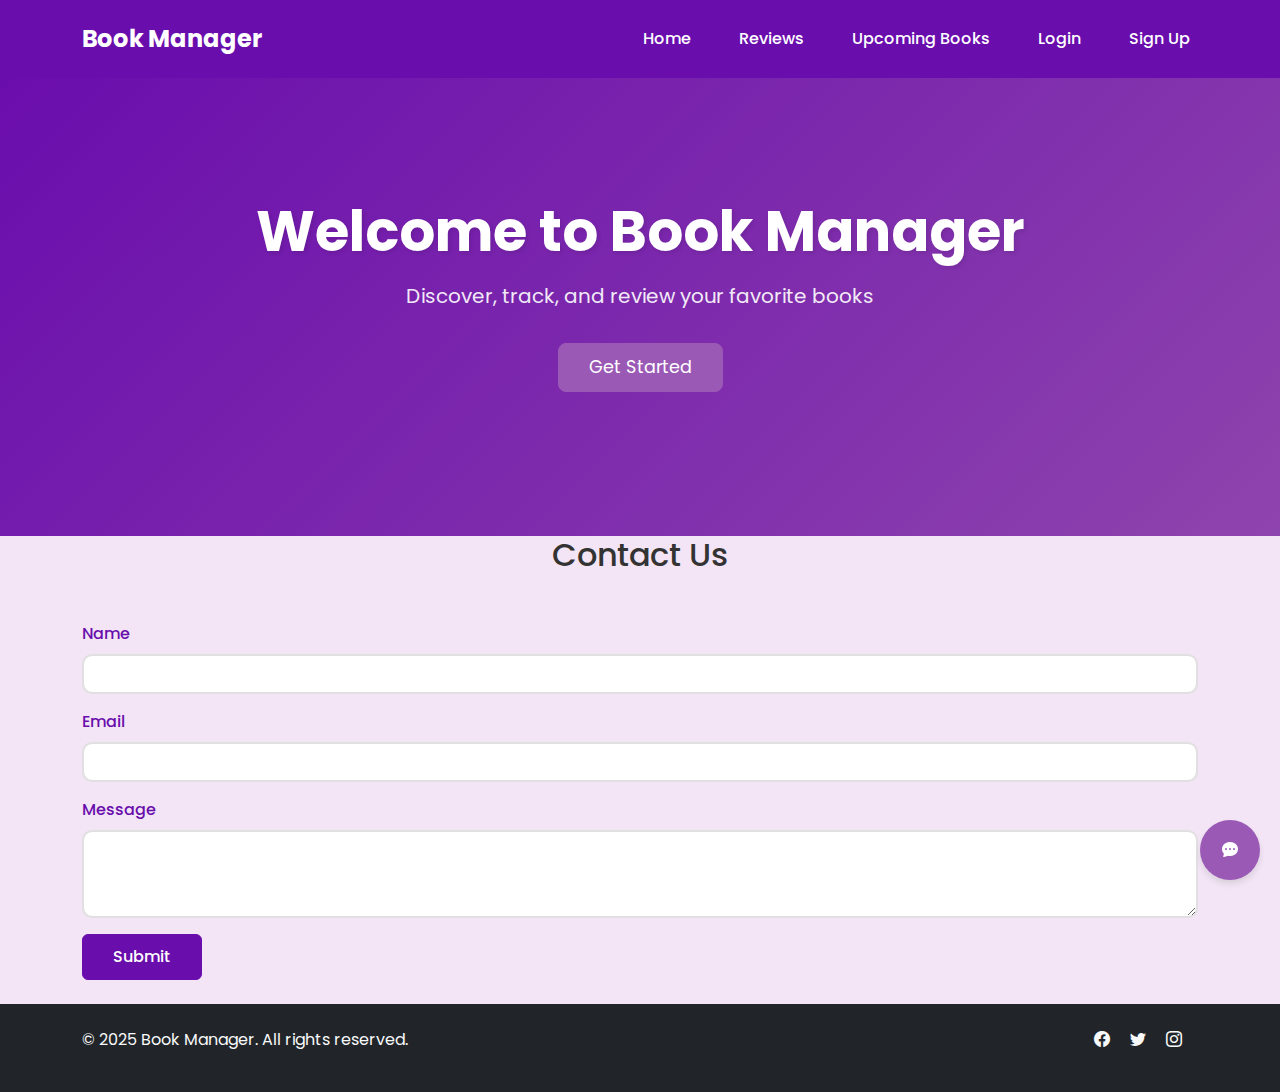
<file: index.html>
<!DOCTYPE html>
<html lang="en">
<head>
    <meta charset="UTF-8">
    <meta name="viewport" content="width=device-width, initial-scale=1.0">
    <title>Book Manager - Home</title>
    <link rel="stylesheet" href="bootstrap-5.3.3-dist/css/bootstrap.min.css">
    <link rel="stylesheet" href="style.css">
    <link href="https://fonts.googleapis.com/css2?family=Poppins:wght@300;400;500;600;700&display=swap" rel="stylesheet">
    <link rel="stylesheet" href="https://cdn.jsdelivr.net/npm/bootstrap-icons@1.7.2/font/bootstrap-icons.css">
    <!-- Add jQuery -->
    <script src="https://code.jquery.com/jquery-3.6.0.min.js"></script>
</head>
<body>
    <header>
        <nav class="navbar navbar-expand-lg navbar-dark">
            <div class="container">
                <a class="navbar-brand" href="index.html">Book Manager</a>
                <button class="navbar-toggler" type="button" data-bs-toggle="collapse" data-bs-target="#navbarNav" aria-controls="navbarNav" aria-expanded="false" aria-label="Toggle navigation">
                    <span class="navbar-toggler-icon"></span>
                </button>
                <div class="collapse navbar-collapse justify-content-end" id="navbarNav">
                    <ul class="navbar-nav">
                        <li class="nav-item">
                            <a class="nav-link active" href="index.html">Home</a>
                        </li>
                        <li class="nav-item">
                            <a class="nav-link" href="reviews.html">Reviews</a>
                        </li>
                        <li class="nav-item">
                            <a class="nav-link" href="upcoming.html">Upcoming Books</a>
                        </li>
                        <li class="nav-item user-nav-item" style="display: none;">
                            <a class="nav-link" href="profile.html">My Books</a>
                        </li>
                        <li class="nav-item logged-out">
                            <a class="nav-link" href="#" data-bs-toggle="modal" data-bs-target="#loginModal">Login</a>
                        </li>
                        <li class="nav-item logged-out">
                            <a class="nav-link" href="#" data-bs-toggle="modal" data-bs-target="#signupModal">Sign Up</a>
                        </li>
                        <li class="nav-item logged-in" style="display: none;">
                            <a class="nav-link" href="#" id="logoutBtn">Logout</a>
                        </li>
                        <li class="nav-item logged-in" style="display: none;">
                            <a class="nav-link" href="profile.html" id="profileBtn">
                                <i class="bi bi-person-circle"></i> <span id="userDisplayName">Profile</span>
                            </a>
                        </li>
                    </ul>
                </div>
            </div>
        </nav>
    </header>
    
    <main>
        <section id="home" class="hero fade-in">
            <div class="container">
                <h1>Welcome to Book Manager</h1>
                <p>Discover, track, and review your favorite books</p>
                <a href="#featured" class="btn btn-primary btn-lg" id="getStartedBtn">Get Started</a>
                <div id="dynamicHeroContent" class="mt-4"></div>
            </div>
        </section
        <section id="contact" class="py-5 fade-in">
            <div class="container">
                <h2 class="text-center mb-5">Contact Us</h2>
                <form id="contactForm">
                    <div class="mb-3">
                        <label for="name" class="form-label">Name</label>
                        <input type="text" class="form-control" id="name" required>
                    </div>
                    <div class="mb-3">
                        <label for="email" class="form-label">Email</label>
                        <input type="email" class="form-control" id="email" required>
                    </div>
                    <div class="mb-3">
                        <label for="message" class="form-label">Message</label>
                        <textarea class="form-control" id="message" rows="3" required></textarea>
                    </div>
                    <button type="submit" class="btn btn-primary">Submit</button>
                </form>
                <div id="contactResponse" class="mt-4"></div>
            </div>
        </section>
    </main>

    <footer class="bg-dark text-light py-4">
        <div class="container">
            <div class="row">
                <div class="col-md-6">
                    <p>&copy; 2025 Book Manager. All rights reserved.</p>
                </div>
                <div class="col-md-6 text-md-end">
                    <a href="#" class="text-light me-3"><i class="bi bi-facebook"></i></a>
                    <a href="#" class="text-light me-3"><i class="bi bi-twitter"></i></a>
                    <a href="#" class="text-light me-3"><i class="bi bi-instagram"></i></a>
                </div>
            </div>
        </div>
    </footer>

    <!-- Login Modal -->
    <div class="modal fade" id="loginModal" tabindex="-1" aria-labelledby="loginModalLabel" aria-hidden="true">
        <div class="modal-dialog">
            <div class="modal-content">
                <div class="modal-header">
                    <h5 class="modal-title" id="loginModalLabel">Login</h5>
                    <button type="button" class="btn-close" data-bs-dismiss="modal" aria-label="Close"></button>
                </div>
                <div class="modal-body">
                    <form id="loginForm">
                        <div class="mb-3">
                            <label for="loginEmail" class="form-label">Email address</label>
                            <input type="email" class="form-control" id="loginEmail" required>
                        </div>
                        <div class="mb-3">
                            <label for="loginPassword" class="form-label">Password</label>
                            <input type="password" class="form-control" id="loginPassword" required>
                        </div>
                        <div class="mb-3 form-check">
                            <input type="checkbox" class="form-check-input" id="rememberMe">
                            <label class="form-check-label" for="rememberMe">Remember me</label>
                        </div>
                        <button type="submit" class="btn btn-primary">Login</button>
                        <div id="loginError" class="text-danger mt-2" style="display: none;"></div>
                    </form>
                </div>
            </div>
        </div>
    </div>

    <!-- Signup Modal -->
    <div class="modal fade" id="signupModal" tabindex="-1" aria-labelledby="signupModalLabel" aria-hidden="true">
        <div class="modal-dialog">
            <div class="modal-content">
                <div class="modal-header">
                    <h5 class="modal-title" id="signupModalLabel">Sign Up</h5>
                    <button type="button" class="btn-close" data-bs-dismiss="modal" aria-label="Close"></button>
                </div>
                <div class="modal-body">
                    <form id="signupForm">
                        <div class="mb-3">
                            <label for="signupName" class="form-label">Name</label>
                            <input type="text" class="form-control" id="signupName" required>
                        </div>
                        <div class="mb-3">
                            <label for="signupEmail" class="form-label">Email address</label>
                            <input type="email" class="form-control" id="signupEmail" required>
                        </div>
                        <div class="mb-3">
                            <label for="signupPassword" class="form-label">Password</label>
                            <input type="password" class="form-control" id="signupPassword" required>
                        </div>
                        <div class="mb-3">
                            <label for="confirmPassword" class="form-label">Confirm Password</label>
                            <input type="password" class="form-control" id="confirmPassword" required>
                        </div>
                        <button type="submit" class="btn btn-primary">Sign Up</button>
                        <div id="signupError" class="text-danger mt-2" style="display: none;"></div>
                    </form>
                </div>
            </div>
        </div>
    </div>

    <!-- Book Details Modal -->
    <div class="modal fade" id="bookDetailsModal" tabindex="-1" aria-labelledby="bookDetailsModalLabel" aria-hidden="true">
        <div class="modal-dialog modal-lg">
            <div class="modal-content">
                <div class="modal-header">
                    <h5 class="modal-title" id="bookDetailsModalLabel">Book Details</h5>
                    <button type="button" class="btn-close" data-bs-dismiss="modal" aria-label="Close"></button>
                </div>
                <div class="modal-body" id="bookDetailsContent">
                    <!-- Book details will be loaded dynamically -->
                </div>
                <div class="modal-footer">
                    <div class="dropdown me-auto logged-in" style="display: none;">
                        <button class="btn btn-outline-primary dropdown-toggle" type="button" id="addToShelfBtn" data-bs-toggle="dropdown" aria-expanded="false">
                            Add to Shelf
                        </button>
                        <ul class="dropdown-menu" aria-labelledby="addToShelfBtn">
                            <li><a class="dropdown-item add-to-shelf" data-shelf="reading" href="#">Currently Reading</a></li>
                            <li><a class="dropdown-item add-to-shelf" data-shelf="read" href="#">Read</a></li>
                            <li><a class="dropdown-item add-to-shelf" data-shelf="want-to-read" href="#">Want to Read</a></li>
                        </ul>
                    </div>
                    <button type="button" class="btn btn-secondary" data-bs-dismiss="modal">Close</button>
                    <button type="button" class="btn btn-primary" id="writeReviewBtn">Write a Review</button>
                </div>
            </div>
        </div>
    </div>

    <!-- Add Review Modal -->
    <div class="modal fade" id="addReviewModal" tabindex="-1" aria-labelledby="addReviewModalLabel" aria-hidden="true">
        <div class="modal-dialog">
            <div class="modal-content">
                <div class="modal-header">
                    <h5 class="modal-title" id="addReviewModalLabel">Add Your Review</h5>
                    <button type="button" class="btn-close" data-bs-dismiss="modal" aria-label="Close"></button>
                </div>
                <div class="modal-body">
                    <form id="reviewForm">
                        <input type="hidden" id="reviewBookId" value="">
                        <div class="mb-3">
                            <label for="reviewBookTitle" class="form-label">Book Title</label>
                            <input type="text" class="form-control" id="reviewBookTitle" required>
                        </div>
                        <div class="mb-3">
                            <label for="reviewBookAuthor" class="form-label">Author</label>
                            <input type="text" class="form-control" id="reviewBookAuthor" required>
                        </div>
                        <div class="mb-3">
                            <label for="reviewText" class="form-label">Your Review</label>
                            <textarea class="form-control" id="reviewText" rows="3" required></textarea>
                        </div>
                        <div class="mb-3">
                            <label class="form-label">Rating</label>
                            <div class="rating-stars">
                                <i class="bi bi-star rating-star" data-rating="1"></i>
                                <i class="bi bi-star rating-star" data-rating="2"></i>
                                <i class="bi bi-star rating-star" data-rating="3"></i>
                                <i class="bi bi-star rating-star" data-rating="4"></i>
                                <i class="bi bi-star rating-star" data-rating="5"></i>
                                <input type="hidden" id="reviewRating" value="0" required>
                            </div>
                        </div>
                        <button type="submit" class="btn btn-primary">Submit Review</button>
                    </form>
                </div>
            </div>
        </div>
    </div>

    <!-- All Reviews Modal -->
    <div class="modal fade" id="allReviewsModal" tabindex="-1" aria-labelledby="allReviewsModalLabel" aria-hidden="true">
        <div class="modal-dialog modal-lg modal-dialog-scrollable">
            <div class="modal-content">
                <div class="modal-header">
                    <h5 class="modal-title" id="allReviewsModalLabel">All Reviews</h5>
                    <button type="button" class="btn-close" data-bs-dismiss="modal" aria-label="Close"></button>
                </div>
                <div class="modal-body">
                    <div class="mb-3">
                        <input type="text" class="form-control" id="filterReviewsInput" placeholder="Filter by book title or reviewer...">
                    </div>
                    <div id="allReviewsList">
                        <!-- All reviews will be loaded here -->
                        <div class="text-center">
                            <div class="spinner-border text-primary" role="status">
                                <span class="visually-hidden">Loading...</span>
                            </div>
                        </div>
                    </div>
                </div>
            </div>
        </div>
    </div>

    <!-- User Profile Modal -->
    <div class="modal fade" id="profileModal" tabindex="-1" aria-labelledby="profileModalLabel" aria-hidden="true">
        <div class="modal-dialog">
            <div class="modal-content">
                <div class="modal-header">
                    <h5 class="modal-title" id="profileModalLabel">My Profile</h5>
                    <button type="button" class="btn-close" data-bs-dismiss="modal" aria-label="Close"></button>
                </div>
                <div class="modal-body">
                    <div class="text-center mb-4">
                        <div class="avatar-circle mx-auto">
                            <span class="initials" id="userInitials">JD</span>
                        </div>
                    </div>
                    <form id="profileForm">
                        <div class="mb-3">
                            <label for="profileName" class="form-label">Name</label>
                            <input type="text" class="form-control" id="profileName">
                        </div>
                        <div class="mb-3">
                            <label for="profileEmail" class="form-label">Email</label>
                            <input type="email" class="form-control" id="profileEmail" readonly>
                        </div>
                        <div class="mb-3">
                            <label for="profileBio" class="form-label">Bio</label>
                            <textarea class="form-control" id="profileBio" rows="3"></textarea>
                        </div>
                        <div class="mb-3">
                            <label for="profileFavoriteGenre" class="form-label">Favorite Genre</label>
                            <select class="form-select" id="profileFavoriteGenre">
                                <option value="">Select a genre</option>
                                <option value="Fiction">Fiction</option>
                                <option value="Science Fiction">Science Fiction</option>
                                <option value="Mystery">Mystery</option>
                                <option value="Romance">Romance</option>
                                <option value="Non-Fiction">Non-Fiction</option>
                                <option value="Biography">Biography</option>
                                <option value="History">History</option>
                                <option value="Fantasy">Fantasy</option>
                            </select>
                        </div>
                        <button type="submit" class="btn btn-primary">Save Changes</button>
                    </form>
                    
                    <hr class="my-4">
                    
                    <div class="d-flex justify-content-between">
                        <div>
                            <h6>Reading Stats</h6>
                            <p class="mb-1">Books Read: <span id="statsRead">0</span></p>
                            <p class="mb-1">Currently Reading: <span id="statsReading">0</span></p>
                            <p>Reviews Written: <span id="statsReviews">0</span></p>
                        </div>
                        <div>
                            <h6>Account</h6>
                            <p class="mb-1">Member Since: <span id="memberSince">Jan 2023</span></p>
                            <button class="btn btn-sm btn-outline-danger" id="deleteAccountBtn">Delete Account</button>
                        </div>
                    </div>
                </div>
            </div>
        </div>
    </div>

    <!-- Notification Modal -->
    <div class="modal fade" id="notificationModal" tabindex="-1" aria-labelledby="notificationModalLabel" aria-hidden="true">
        <div class="modal-dialog">
            <div class="modal-content">
                <div class="modal-header">
                    <h5 class="modal-title" id="notificationModalLabel">Get Release Notifications</h5>
                    <button type="button" class="btn-close" data-bs-dismiss="modal" aria-label="Close"></button>
                </div>
                <div class="modal-body">
                    <p>Select the upcoming books you'd like to be notified about when they're released:</p>
                    <form id="notificationForm">
                        <div id="notificationBooksList" class="mb-3">
                            <!-- Books will be loaded dynamically -->
                            <div class="text-center">
                                <div class="spinner-border text-primary" role="status">
                                    <span class="visually-hidden">Loading...</span>
                                </div>
                            </div>
                        </div>
                        <div class="mb-3">
                            <label for="notificationEmail" class="form-label">Email for notifications</label>
                            <input type="email" class="form-control" id="notificationEmail" required>
                        </div>
                        <button type="submit" class="btn btn-primary">Subscribe</button>
                    </form>
                </div>
            </div>
        </div>
    </div>

    <!-- Chat Box -->
    <div id="chatBox" class="chat-box">
        <div class="chat-header">
            <h6>Chat with us</h6>
            <button id="closeChatBox" class="btn-close"></button>
        </div>
        <div id="chatMessages" class="chat-messages"></div>
        <form id="chatForm">
            <input type="text" id="chatInput" placeholder="Type your message..." required>
            <button type="submit" class="btn btn-primary btn-sm">Send</button>
        </form>
    </div>

    <button id="openChatBox" class="btn chat-button">
        <i class="bi bi-chat-dots-fill text-white"></i>
    </button>

    <script src="bootstrap-5.3.3-dist/js/bootstrap.bundle.min.js"></script>
    <script src="script.js"></script>
</body>
</html>
</file>
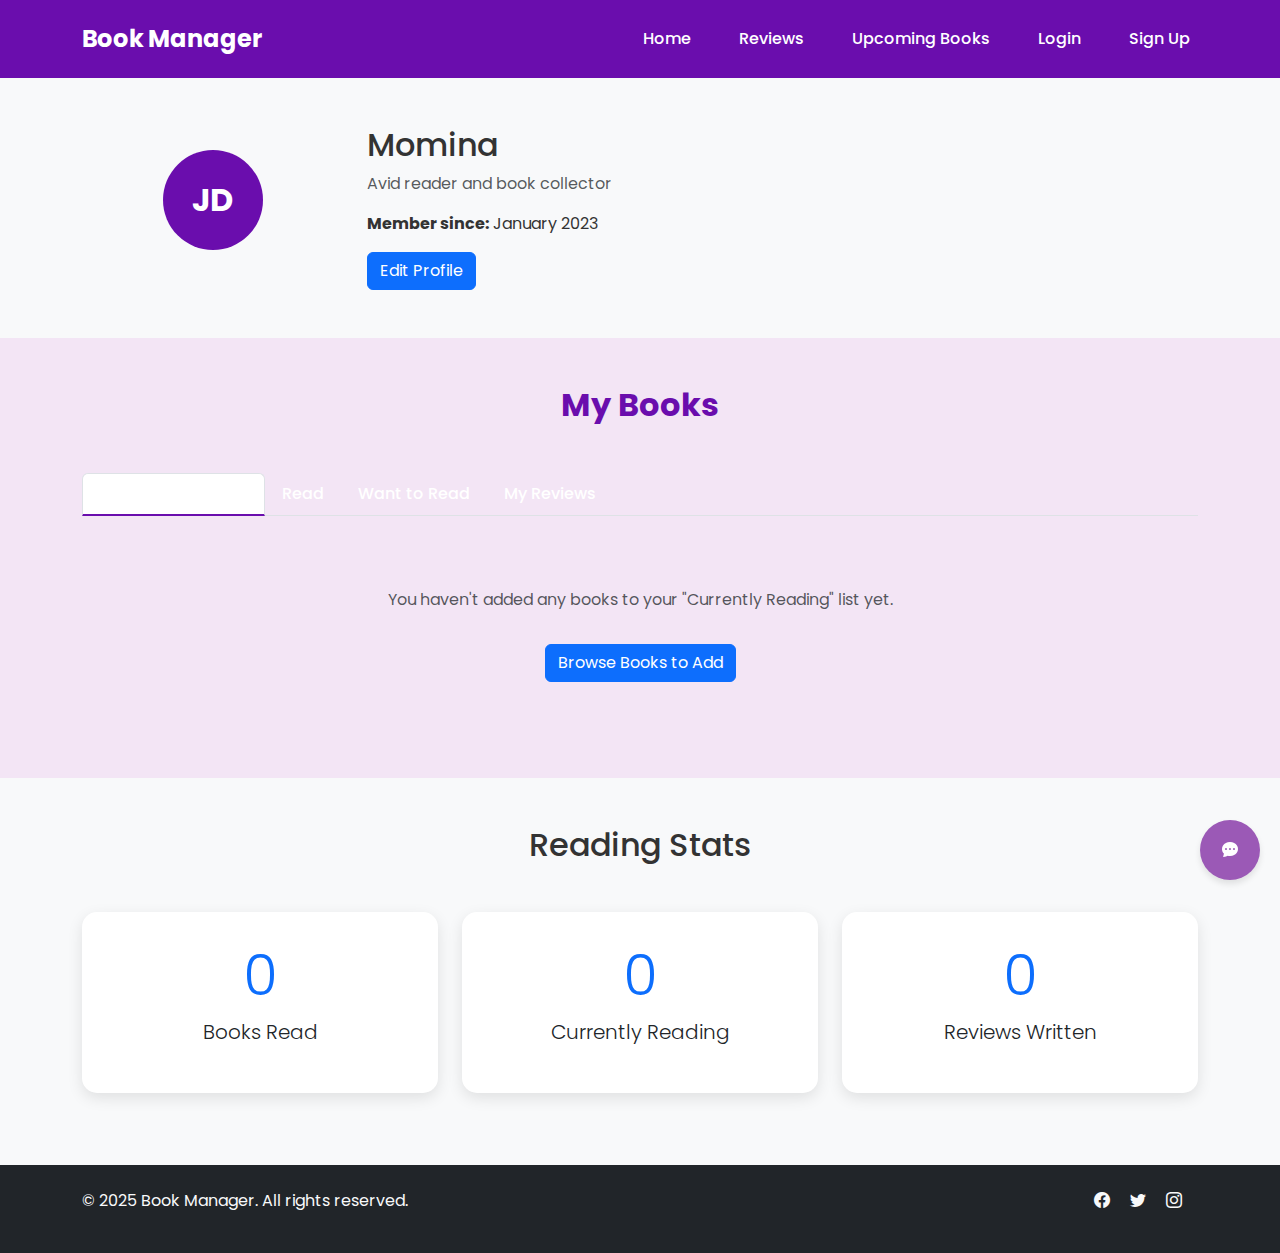
<file: profile.html>
<!DOCTYPE html>
<html lang="en">
<head>
    <meta charset="UTF-8">
    <meta name="viewport" content="width=device-width, initial-scale=1.0">
    <title>Book Manager - My Profile</title>
    <link rel="stylesheet" href="bootstrap-5.3.3-dist/css/bootstrap.min.css">
    <link rel="stylesheet" href="style.css">
    <link href="https://fonts.googleapis.com/css2?family=Poppins:wght@300;400;500;600;700&display=swap" rel="stylesheet">
    <link rel="stylesheet" href="https://cdn.jsdelivr.net/npm/bootstrap-icons@1.7.2/font/bootstrap-icons.css">
    <!-- Add jQuery -->
    <script src="https://code.jquery.com/jquery-3.6.0.min.js"></script>
</head>
<body>
    <header>
        <nav class="navbar navbar-expand-lg navbar-dark">
            <div class="container">
                <a class="navbar-brand" href="index.html">Book Manager</a>
                <button class="navbar-toggler" type="button" data-bs-toggle="collapse" data-bs-target="#navbarNav" aria-controls="navbarNav" aria-expanded="false" aria-label="Toggle navigation">
                    <span class="navbar-toggler-icon"></span>
                </button>
                <div class="collapse navbar-collapse justify-content-end" id="navbarNav">
                    <ul class="navbar-nav">
                        <li class="nav-item">
                            <a class="nav-link" href="index.html">Home</a>
                        </li>
                        <li class="nav-item">
                            <a class="nav-link" href="reviews.html">Reviews</a>
                        </li>
                        <li class="nav-item">
                            <a class="nav-link" href="upcoming.html">Upcoming Books</a>
                        </li>
                        <li class="nav-item user-nav-item" style="display: none;">
                            <a class="nav-link active" href="profile.html">My Books</a>
                        </li>
                        <li class="nav-item logged-out">
                            <a class="nav-link" href="#" data-bs-toggle="modal" data-bs-target="#loginModal">Login</a>
                        </li>
                        <li class="nav-item logged-out">
                            <a class="nav-link" href="#" data-bs-toggle="modal" data-bs-target="#signupModal">Sign Up</a>
                        </li>
                        <li class="nav-item logged-in" style="display: none;">
                            <a class="nav-link" href="#" id="logoutBtn">Logout</a>
                        </li>
                        <li class="nav-item logged-in" style="display: none;">
                            <a class="nav-link" href="profile.html" id="profileBtn">
                                <i class="bi bi-person-circle"></i> <span id="userDisplayName">Profile</span>
                            </a>
                        </li>
                    </ul>
                </div>
            </div>
        </nav>
    </header>
    
    <main>
        <!-- Profile Header Section -->
        <section class="py-5 bg-light">
            <div class="container">
                <div class="row align-items-center">
                    <div class="col-md-3 text-center">
                        <div class="avatar-circle mx-auto mb-3">
                            <span class="initials" id="profileInitials">JD</span>
                        </div>
                    </div>
                    <div class="col-md-9">
                        <h2 id="profileHeaderName">Momina</h2>
                        <p class="text-muted" id="profileHeaderBio">Avid reader and book collector</p>
                        <p><strong>Member since:</strong> <span id="profileHeaderMemberSince">January 2023</span></p>
                        <button class="btn btn-primary" id="editProfileBtn">Edit Profile</button>
                    </div>
                </div>
            </div>
        </section>

        <!-- My Books Section -->
        <section id="my-books" class="py-5 fade-in">
            <div class="container">
                <h2 class="text-center mb-5">My Books</h2>
                
                <ul class="nav nav-tabs mb-4" id="myBooksTab" role="tablist">
                    <li class="nav-item" role="presentation">
                        <button class="nav-link active" id="reading-tab" data-bs-toggle="tab" data-bs-target="#reading" type="button" role="tab" aria-controls="reading" aria-selected="true">Currently Reading</button>
                    </li>
                    <li class="nav-item" role="presentation">
                        <button class="nav-link" id="read-tab" data-bs-toggle="tab" data-bs-target="#read" type="button" role="tab" aria-controls="read" aria-selected="false">Read</button>
                    </li>
                    <li class="nav-item" role="presentation">
                        <button class="nav-link" id="want-to-read-tab" data-bs-toggle="tab" data-bs-target="#want-to-read" type="button" role="tab" aria-controls="want-to-read" aria-selected="false">Want to Read</button>
                    </li>
                    <li class="nav-item" role="presentation">
                        <button class="nav-link" id="my-reviews-tab" data-bs-toggle="tab" data-bs-target="#my-reviews" type="button" role="tab" aria-controls="my-reviews" aria-selected="false">My Reviews</button>
                    </li>
                </ul>
                
                <div class="tab-content" id="myBooksTabContent">
                    <div class="tab-pane fade show active" id="reading" role="tabpanel" aria-labelledby="reading-tab">
                        <div id="currentlyReadingBooks" class="row">
                            <div class="col-12 text-center py-5">
                                <p class="text-muted">You haven't added any books to your "Currently Reading" list yet.</p>
                                <a href="index.html#featured" class="btn btn-primary mt-3">Browse Books to Add</a>
                            </div>
                        </div>
                    </div>
                    <div class="tab-pane fade" id="read" role="tabpanel" aria-labelledby="read-tab">
                        <div id="readBooks" class="row">
                            <div class="col-12 text-center py-5">
                                <p class="text-muted">You haven't added any books to your "Read" list yet.</p>
                            </div>
                        </div>
                    </div>
                    <div class="tab-pane fade" id="want-to-read" role="tabpanel" aria-labelledby="want-to-read-tab">
                        <div id="wantToReadBooks" class="row">
                            <div class="col-12 text-center py-5">
                                <p class="text-muted">You haven't added any books to your "Want to Read" list yet.</p>
                            </div>
                        </div>
                    </div>
                    <div class="tab-pane fade" id="my-reviews" role="tabpanel" aria-labelledby="my-reviews-tab">
                        <div class="row mb-4">
                            <div class="col-12 text-end">
                                <button class="btn btn-primary" id="writeNewReviewBtn">Write New Review</button>
                            </div>
                        </div>
                        <div id="userReviews" class="row">
                            <div class="col-12 text-center py-5">
                                <p class="text-muted">You haven't written any reviews yet.</p>
                            </div>
                        </div>
                    </div>
                </div>
            </div>
        </section>

        <!-- Reading Stats Section -->
        <section class="py-5 bg-light">
            <div class="container">
                <h2 class="text-center mb-5">Reading Stats</h2>
                <div class="row">
                    <div class="col-md-4 text-center mb-4">
                        <div class="card h-100">
                            <div class="card-body">
                                <h3 class="display-4 text-primary" id="statsRead">0</h3>
                                <p class="lead">Books Read</p>
                            </div>
                        </div>
                    </div>
                    <div class="col-md-4 text-center mb-4">
                        <div class="card h-100">
                            <div class="card-body">
                                <h3 class="display-4 text-primary" id="statsReading">0</h3>
                                <p class="lead">Currently Reading</p>
                            </div>
                        </div>
                    </div>
                    <div class="col-md-4 text-center mb-4">
                        <div class="card h-100">
                            <div class="card-body">
                                <h3 class="display-4 text-primary" id="statsReviews">0</h3>
                                <p class="lead">Reviews Written</p>
                            </div>
                        </div>
                    </div>
                </div>
            </div>
        </section>
    </main>

    <footer class="bg-dark text-light py-4">
        <div class="container">
            <div class="row">
                <div class="col-md-6">
                    <p>&copy; 2025 Book Manager. All rights reserved.</p>
                </div>
                <div class="col-md-6 text-md-end">
                    <a href="#" class="text-light me-3"><i class="bi bi-facebook"></i></a>
                    <a href="#" class="text-light me-3"><i class="bi bi-twitter"></i></a>
                    <a href="#" class="text-light me-3"><i class="bi bi-instagram"></i></a>
                </div>
            </div>
        </div>
    </footer>

    <!-- Login Modal -->
    <div class="modal fade" id="loginModal" tabindex="-1" aria-labelledby="loginModalLabel" aria-hidden="true">
        <div class="modal-dialog">
            <div class="modal-content">
                <div class="modal-header">
                    <h5 class="modal-title" id="loginModalLabel">Login</h5>
                    <button type="button" class="btn-close" data-bs-dismiss="modal" aria-label="Close"></button>
                </div>
                <div class="modal-body">
                    <form id="loginForm">
                        <div class="mb-3">
                            <label for="loginEmail" class="form-label">Email address</label>
                            <input type="email" class="form-control" id="loginEmail" required>
                        </div>
                        <div class="mb-3">
                            <label for="loginPassword" class="form-label">Password</label>
                            <input type="password" class="form-control" id="loginPassword" required>
                        </div>
                        <div class="mb-3 form-check">
                            <input type="checkbox" class="form-check-input" id="rememberMe">
                            <label class="form-check-label" for="rememberMe">Remember me</label>
                        </div>
                        <button type="submit" class="btn btn-primary">Login</button>
                        <div id="loginError" class="text-danger mt-2" style="display: none;"></div>
                    </form>
                </div>
            </div>
        </div>
    </div>

    <!-- Signup Modal -->
    <div class="modal fade" id="signupModal" tabindex="-1" aria-labelledby="signupModalLabel" aria-hidden="true">
        <div class="modal-dialog">
            <div class="modal-content">
                <div class="modal-header">
                    <h5 class="modal-title" id="signupModalLabel">Sign Up</h5>
                    <button type="button" class="btn-close" data-bs-dismiss="modal" aria-label="Close"></button>
                </div>
                <div class="modal-body">
                    <form id="signupForm">
                        <div class="mb-3">
                            <label for="signupName" class="form-label">Name</label>
                            <input type="text" class="form-control" id="signupName" required>
                        </div>
                        <div class="mb-3">
                            <label for="signupEmail" class="form-label">Email address</label>
                            <input type="email" class="form-control" id="signupEmail" required>
                        </div>
                        <div class="mb-3">
                            <label for="signupPassword" class="form-label">Password</label>
                            <input type="password" class="form-control" id="signupPassword" required>
                        </div>
                        <div class="mb-3">
                            <label for="confirmPassword" class="form-label">Confirm Password</label>
                            <input type="password" class="form-control" id="confirmPassword" required>
                        </div>
                        <button type="submit" class="btn btn-primary">Sign Up</button>
                        <div id="signupError" class="text-danger mt-2" style="display: none;"></div>
                    </form>
                </div>
            </div>
        </div>
    </div>

    <!-- Edit Profile Modal -->
    <div class="modal fade" id="profileModal" tabindex="-1" aria-labelledby="profileModalLabel" aria-hidden="true">
        <div class="modal-dialog">
            <div class="modal-content">
                <div class="modal-header">
                    <h5 class="modal-title" id="profileModalLabel">Edit Profile</h5>
                    <button type="button" class="btn-close" data-bs-dismiss="modal" aria-label="Close"></button>
                </div>
                <div class="modal-body">
                    <form id="profileForm">
                        <div class="mb-3">
                            <label for="profileName" class="form-label">Name</label>
                            <input type="text" class="form-control" id="profileName">
                        </div>
                        <div class="mb-3">
                            <label for="profileEmail" class="form-label">Email</label>
                            <input type="email" class="form-control" id="profileEmail" readonly>
                        </div>
                        <div class="mb-3">
                            <label for="profileBio" class="form-label">Bio</label>
                            <textarea class="form-control" id="profileBio" rows="3"></textarea>
                        </div>
                        <div class="mb-3">
                            <label for="profileFavoriteGenre" class="form-label">Favorite Genre</label>
                            <select class="form-select" id="profileFavoriteGenre">
                                <option value="">Select a genre</option>
                                <option value="Fiction">Fiction</option>
                                <option value="Science Fiction">Science Fiction</option>
                                <option value="Mystery">Mystery</option>
                                <option value="Romance">Romance</option>
                                <option value="Non-Fiction">Non-Fiction</option>
                                <option value="Biography">Biography</option>
                                <option value="History">History</option>
                                <option value="Fantasy">Fantasy</option>
                            </select>
                        </div>
                        <button type="submit" class="btn btn-primary">Save Changes</button>
                    </form>
                    
                    <hr class="my-4">
                    
                    <div class="d-flex justify-content-end">
                        <button class="btn btn-sm btn-outline-danger" id="deleteAccountBtn">Delete Account</button>
                    </div>
                </div>
            </div>
        </div>
    </div>

    <!-- Add Review Modal -->
    <div class="modal fade" id="addReviewModal" tabindex="-1" aria-labelledby="addReviewModalLabel" aria-hidden="true">
        <div class="modal-dialog">
            <div class="modal-content">
                <div class="modal-header">
                    <h5 class="modal-title" id="addReviewModalLabel">Add Your Review</h5>
                    <button type="button" class="btn-close" data-bs-dismiss="modal" aria-label="Close"></button>
                </div>
                <div class="modal-body">
                    <form id="reviewForm">
                        <input type="hidden" id="reviewBookId" value="">
                        <div class="mb-3">
                            <label for="reviewBookTitle" class="form-label">Book Title</label>
                            <input type="text" class="form-control" id="reviewBookTitle" required>
                        </div>
                        <div class="mb-3">
                            <label for="reviewBookAuthor" class="form-label">Author</label>
                            <input type="text" class="form-control" id="reviewBookAuthor" required>
                        </div>
                        <div class="mb-3">
                            <label for="reviewText" class="form-label">Your Review</label>
                            <textarea class="form-control" id="reviewText" rows="3" required></textarea>
                        </div>
                        <div class="mb-3">
                            <label class="form-label">Rating</label>
                            <div class="rating-stars">
                                <i class="bi bi-star rating-star" data-rating="1"></i>
                                <i class="bi bi-star rating-star" data-rating="2"></i>
                                <i class="bi bi-star rating-star" data-rating="3"></i>
                                <i class="bi bi-star rating-star" data-rating="4"></i>
                                <i class="bi bi-star rating-star" data-rating="5"></i>
                                <input type="hidden" id="reviewRating" value="0" required>
                            </div>
                        </div>
                        <button type="submit" class="btn btn-primary">Submit Review</button>
                    </form>
                </div>
            </div>
        </div>
    </div>

    <!-- Chat Box -->
    <div id="chatBox" class="chat-box">
        <div class="chat-header">
            <h6>Chat with us</h6>
            <button id="closeChatBox" class="btn-close"></button>
        </div>
        <div id="chatMessages" class="chat-messages"></div>
        <form id="chatForm">
            <input type="text" id="chatInput" placeholder="Type your message..." required>
            <button type="submit" class="btn btn-primary btn-sm">Send</button>
        </form>
    </div>

    <button id="openChatBox" class="btn chat-button">
        <i class="bi bi-chat-dots-fill text-white"></i>
    </button>

    <script src="bootstrap-5.3.3-dist/js/bootstrap.bundle.min.js"></script>
    <script src="script.js"></script>
</body>
</html>
</file>
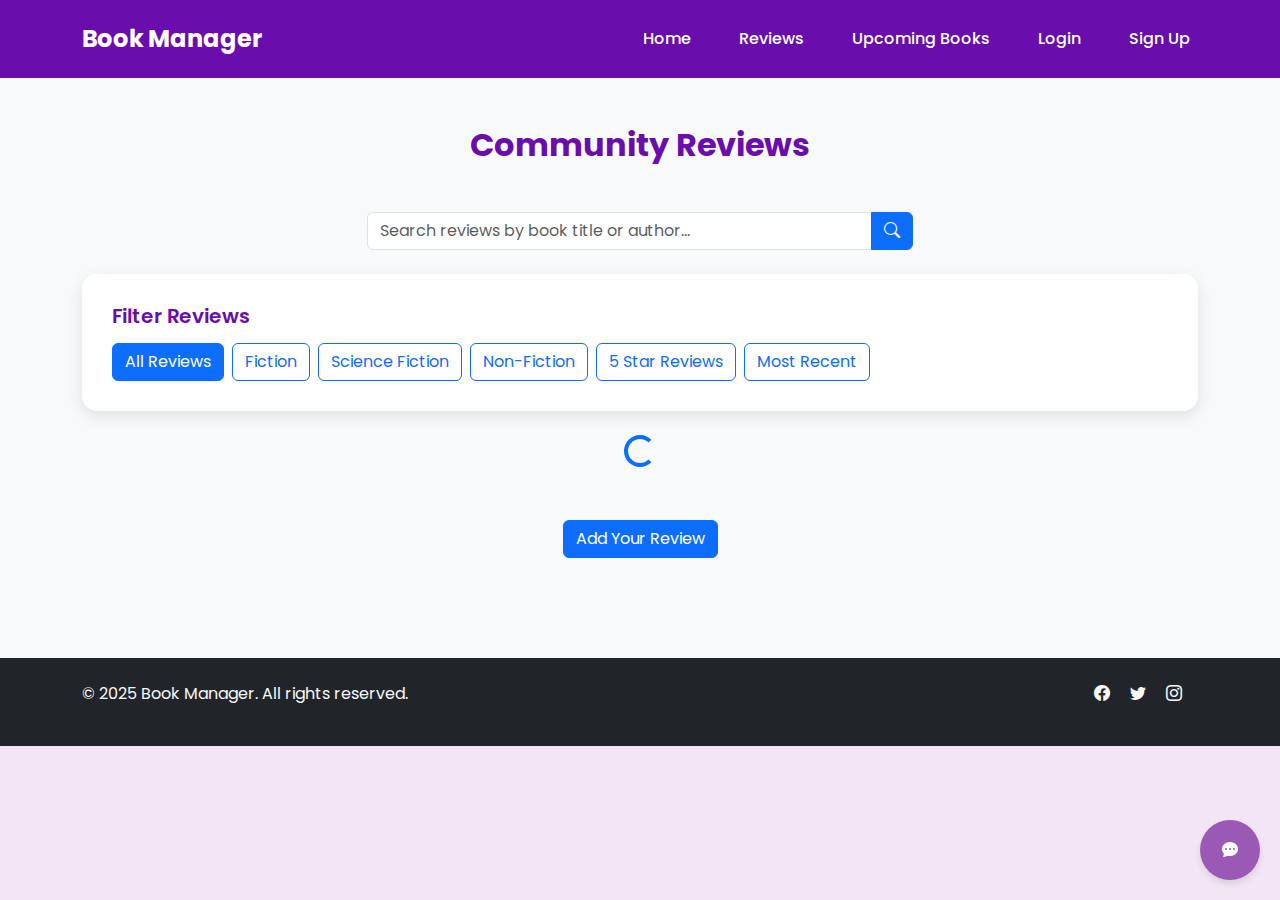
<file: reviews.html>
<!DOCTYPE html>
<html lang="en">
<head>
    <meta charset="UTF-8">
    <meta name="viewport" content="width=device-width, initial-scale=1.0">
    <title>Book Manager - Reviews</title>
    <link rel="stylesheet" href="bootstrap-5.3.3-dist/css/bootstrap.min.css">
    <link rel="stylesheet" href="style.css">
    <link href="https://fonts.googleapis.com/css2?family=Poppins:wght@300;400;500;600;700&display=swap" rel="stylesheet">
    <link rel="stylesheet" href="https://cdn.jsdelivr.net/npm/bootstrap-icons@1.7.2/font/bootstrap-icons.css">
    <!-- Add jQuery -->
    <script src="https://code.jquery.com/jquery-3.6.0.min.js"></script>
</head>
<body>
    <header>
        <nav class="navbar navbar-expand-lg navbar-dark">
            <div class="container">
                <a class="navbar-brand" href="index.html">Book Manager</a>
                <button class="navbar-toggler" type="button" data-bs-toggle="collapse" data-bs-target="#navbarNav" aria-controls="navbarNav" aria-expanded="false" aria-label="Toggle navigation">
                    <span class="navbar-toggler-icon"></span>
                </button>
                <div class="collapse navbar-collapse justify-content-end" id="navbarNav">
                    <ul class="navbar-nav">
                        <li class="nav-item">
                            <a class="nav-link" href="index.html">Home</a>
                        </li>
                        <li class="nav-item">
                            <a class="nav-link active" href="reviews.html">Reviews</a>
                        </li>
                        <li class="nav-item">
                            <a class="nav-link" href="upcoming.html">Upcoming Books</a>
                        </li>
                        <li class="nav-item user-nav-item" style="display: none;">
                            <a class="nav-link" href="profile.html">My Books</a>
                        </li>
                        <li class="nav-item logged-out">
                            <a class="nav-link" href="#" data-bs-toggle="modal" data-bs-target="#loginModal">Login</a>
                        </li>
                        <li class="nav-item logged-out">
                            <a class="nav-link" href="#" data-bs-toggle="modal" data-bs-target="#signupModal">Sign Up</a>
                        </li>
                        <li class="nav-item logged-in" style="display: none;">
                            <a class="nav-link" href="#" id="logoutBtn">Logout</a>
                        </li>
                        <li class="nav-item logged-in" style="display: none;">
                            <a class="nav-link" href="profile.html" id="profileBtn">
                                <i class="bi bi-person-circle"></i> <span id="userDisplayName">Profile</span>
                            </a>
                        </li>
                    </ul>
                </div>
            </div>
        </nav>
    </header>
    
    <main>
        <!-- Community Reviews Section -->
        <section id="reviews" class="py-5 bg-light fade-in">
            <div class="container">
                <h2 class="text-center mb-5">Community Reviews</h2>
                
                <div class="row mb-4">
                    <div class="col-md-6 offset-md-3">
                        <div class="input-group">
                            <input type="text" class="form-control" id="reviewSearchInput" placeholder="Search reviews by book title or author...">
                            <button class="btn btn-primary" type="button" id="reviewSearchBtn">
                                <i class="bi bi-search"></i>
                            </button>
                        </div>
                    </div>
                </div>
                
                <div class="row mb-4">
                    <div class="col-12">
                        <div class="card">
                            <div class="card-body">
                                <h5 class="card-title">Filter Reviews</h5>
                                <div class="d-flex flex-wrap gap-2">
                                    <button class="btn btn-outline-primary filter-btn active" data-filter="all">All Reviews</button>
                                    <button class="btn btn-outline-primary filter-btn" data-filter="Fiction">Fiction</button>
                                    <button class="btn btn-outline-primary filter-btn" data-filter="Science Fiction">Science Fiction</button>
                                    <button class="btn btn-outline-primary filter-btn" data-filter="Non-Fiction">Non-Fiction</button>
                                    <button class="btn btn-outline-primary filter-btn" data-filter="5-star">5 Star Reviews</button>
                                    <button class="btn btn-outline-primary filter-btn" data-filter="recent">Most Recent</button>
                                </div>
                            </div>
                        </div>
                    </div>
                </div>
                
                <div id="allReviewsList" class="row">
                    <!-- All reviews will be loaded here -->
                    <div class="col-12 text-center">
                        <div class="spinner-border text-primary" role="status">
                            <span class="visually-hidden">Loading...</span>
                        </div>
                    </div>
                </div>
                
                <div class="text-center mt-5">
                    <button id="addReviewBtn" class="btn btn-primary">Add Your Review</button>
                </div>
            </div>
        </section>
    </main>

    <footer class="bg-dark text-light py-4">
        <div class="container">
            <div class="row">
                <div class="col-md-6">
                    <p>&copy; 2025 Book Manager. All rights reserved.</p>
                </div>
                <div class="col-md-6 text-md-end">
                    <a href="#" class="text-light me-3"><i class="bi bi-facebook"></i></a>
                    <a href="#" class="text-light me-3"><i class="bi bi-twitter"></i></a>
                    <a href="#" class="text-light me-3"><i class="bi bi-instagram"></i></a>
                </div>
            </div>
        </div>
    </footer>

    <!-- Login Modal -->
    <div class="modal fade" id="loginModal" tabindex="-1" aria-labelledby="loginModalLabel" aria-hidden="true">
        <div class="modal-dialog">
            <div class="modal-content">
                <div class="modal-header">
                    <h5 class="modal-title" id="loginModalLabel">Login</h5>
                    <button type="button" class="btn-close" data-bs-dismiss="modal" aria-label="Close"></button>
                </div>
                <div class="modal-body">
                    <form id="loginForm">
                        <div class="mb-3">
                            <label for="loginEmail" class="form-label">Email address</label>
                            <input type="email" class="form-control" id="loginEmail" required>
                        </div>
                        <div class="mb-3">
                            <label for="loginPassword" class="form-label">Password</label>
                            <input type="password" class="form-control" id="loginPassword" required>
                        </div>
                        <div class="mb-3 form-check">
                            <input type="checkbox" class="form-check-input" id="rememberMe">
                            <label class="form-check-label" for="rememberMe">Remember me</label>
                        </div>
                        <button type="submit" class="btn btn-primary">Login</button>
                        <div id="loginError" class="text-danger mt-2" style="display: none;"></div>
                    </form>
                </div>
            </div>
        </div>
    </div>

    <!-- Signup Modal -->
    <div class="modal fade" id="signupModal" tabindex="-1" aria-labelledby="signupModalLabel" aria-hidden="true">
        <div class="modal-dialog">
            <div class="modal-content">
                <div class="modal-header">
                    <h5 class="modal-title" id="signupModalLabel">Sign Up</h5>
                    <button type="button" class="btn-close" data-bs-dismiss="modal" aria-label="Close"></button>
                </div>
                <div class="modal-body">
                    <form id="signupForm">
                        <div class="mb-3">
                            <label for="signupName" class="form-label">Name</label>
                            <input type="text" class="form-control" id="signupName" required>
                        </div>
                        <div class="mb-3">
                            <label for="signupEmail" class="form-label">Email address</label>
                            <input type="email" class="form-control" id="signupEmail" required>
                        </div>
                        <div class="mb-3">
                            <label for="signupPassword" class="form-label">Password</label>
                            <input type="password" class="form-control" id="signupPassword" required>
                        </div>
                        <div class="mb-3">
                            <label for="confirmPassword" class="form-label">Confirm Password</label>
                            <input type="password" class="form-control" id="confirmPassword" required>
                        </div>
                        <button type="submit" class="btn btn-primary">Sign Up</button>
                        <div id="signupError" class="text-danger mt-2" style="display: none;"></div>
                    </form>
                </div>
            </div>
        </div>
    </div>

    <!-- Add Review Modal -->
    <div class="modal fade" id="addReviewModal" tabindex="-1" aria-labelledby="addReviewModalLabel" aria-hidden="true">
        <div class="modal-dialog">
            <div class="modal-content">
                <div class="modal-header">
                    <h5 class="modal-title" id="addReviewModalLabel">Add Your Review</h5>
                    <button type="button" class="btn-close" data-bs-dismiss="modal" aria-label="Close"></button>
                </div>
                <div class="modal-body">
                    <form id="reviewForm">
                        <input type="hidden" id="reviewBookId" value="">
                        <div class="mb-3">
                            <label for="reviewBookTitle" class="form-label">Book Title</label>
                            <input type="text" class="form-control" id="reviewBookTitle" required>
                        </div>
                        <div class="mb-3">
                            <label for="reviewBookAuthor" class="form-label">Author</label>
                            <input type="text" class="form-control" id="reviewBookAuthor" required>
                        </div>
                        <div class="mb-3">
                            <label for="reviewCategory" class="form-label">Category</label>
                            <select class="form-select" id="reviewCategory" required>
                                <option value="">Select a category</option>
                                <option value="Fiction">Fiction</option>
                                <option value="Science Fiction">Science Fiction</option>
                                <option value="Non-Fiction">Non-Fiction</option>
                                <option value="Mystery">Mystery</option>
                                <option value="Romance">Romance</option>
                                <option value="Biography">Biography</option>
                                <option value="Fantasy">Fantasy</option>
                            </select>
                        </div>
                        <div class="mb-3">
                            <label for="reviewText" class="form-label">Your Review</label>
                            <textarea class="form-control" id="reviewText" rows="3" required></textarea>
                        </div>
                        <div class="mb-3">
                            <label class="form-label">Rating</label>
                            <div class="rating-stars">
                                <i class="bi bi-star rating-star" data-rating="1"></i>
                                <i class="bi bi-star rating-star" data-rating="2"></i>
                                <i class="bi bi-star rating-star" data-rating="3"></i>
                                <i class="bi bi-star rating-star" data-rating="4"></i>
                                <i class="bi bi-star rating-star" data-rating="5"></i>
                                <input type="hidden" id="reviewRating" value="0" required>
                            </div>
                        </div>
                        <button type="submit" class="btn btn-primary">Submit Review</button>
                    </form>
                </div>
            </div>
        </div>
    </div>

    <!-- Chat Box -->
    <div id="chatBox" class="chat-box">
        <div class="chat-header">
            <h6>Chat with us</h6>
            <button id="closeChatBox" class="btn-close"></button>
        </div>
        <div id="chatMessages" class="chat-messages"></div>
        <form id="chatForm">
            <input type="text" id="chatInput" placeholder="Type your message..." required>
            <button type="submit" class="btn btn-primary btn-sm">Send</button>
        </form>
    </div>

    <button id="openChatBox" class="btn chat-button">
        <i class="bi bi-chat-dots-fill text-white"></i>
    </button>

    <script src="bootstrap-5.3.3-dist/js/bootstrap.bundle.min.js"></script>
    <script src="script.js"></script>
    <!-- Update the reviews page to ensure it loads reviews correctly and allows adding new reviews -->
<script>
document.addEventListener('DOMContentLoaded', function() {
  console.log("Reviews page loaded");
  
  // Current user state (simplified for this standalone script)
  let currentUser = null;
  
  // Check for stored user session
  const storedUser = localStorage.getItem("currentUser");
  if (storedUser) {
    currentUser = JSON.parse(storedUser);
    updateUIForLoggedInUser();
  }
  
  // Update UI for logged in user
  function updateUIForLoggedInUser() {
    $(".logged-in").show();
    $(".logged-out").hide();
    $(".user-nav-item").show();
    $("#userDisplayName").text(currentUser.name);
  }
  
  // Helper function to display star ratings
  function displayRating(rating) {
    const fullStars = Math.floor(rating);
    const halfStar = rating % 1 >= 0.5;
    let stars = "";

    for (let i = 0; i < fullStars; i++) {
      stars += '<i class="bi bi-star-fill"></i> ';
    }

    if (halfStar) {
      stars += '<i class="bi bi-star-half"></i> ';
    }

    const emptyStars = 5 - Math.ceil(rating);
    for (let i = 0; i < emptyStars; i++) {
      stars += '<i class="bi bi-star"></i> ';
    }

    return stars;
  }

  // Function to get user-added reviews from localStorage
  function getUserReviews() {
    const userReviews = localStorage.getItem("userReviews");
    return userReviews ? JSON.parse(userReviews) : [];
  }

  // Function to save a new review
  function saveUserReview(review) {
    const userReviews = getUserReviews();
    userReviews.push(review);
    localStorage.setItem("userReviews", JSON.stringify(userReviews));
    
    // Also add to user's profile reviews if logged in
    if (currentUser) {
      if (!currentUser.reviews) {
        currentUser.reviews = [];
      }
      currentUser.reviews.push(review);
      localStorage.setItem("currentUser", JSON.stringify(currentUser));
    }
  }

  // Function to load all reviews (from JSON and localStorage)
  function loadAllReviews() {
    console.log("Loading reviews directly");
    $.ajax({
      url: "books.json",
      dataType: "json",
      success: function(data) {
        if (data && data.reviews) {
          console.log("Reviews loaded successfully:", data.reviews.length);
          
          // Combine reviews from JSON and localStorage
          const jsonReviews = data.reviews;
          const userReviews = getUserReviews();
          const allReviews = [...jsonReviews, ...userReviews];
          
          console.log("Combined reviews:", allReviews.length);
          
          $("#allReviewsList").empty();

          if (allReviews.length > 0) {
            // Sort reviews by date (newest first)
            allReviews.sort((a, b) => new Date(b.date) - new Date(a.date));
            
            allReviews.forEach((review) => {
              const reviewDate = new Date(review.date).toLocaleDateString();

              const reviewCard = `
                <div class="col-md-6 mb-4 review-card" data-book-title="${review.bookTitle.toLowerCase()}" data-reviewer="${review.reviewer.toLowerCase()}" data-category="${review.category || ""}" data-rating="${review.rating}">
                  <div class="card h-100">
                    <div class="card-body">
                      <h5 class="card-title">${review.bookTitle}</h5>
                      <h6 class="card-subtitle mb-2 text-muted">By ${review.author}</h6>
                      <div class="d-flex justify-content-between mb-3">
                        <div class="text-warning">
                          ${displayRating(review.rating)}
                        </div>
                        <small class="text-muted">${reviewDate}</small>
                      </div>
                      <p class="card-text">${review.reviewText}</p>
                      <p class="card-text"><small class="text-muted">Reviewed by ${review.reviewer}</small></p>
                    </div>
                  </div>
                </div>
              `;

              $("#allReviewsList").append(reviewCard);
            });
          } else {
            $("#allReviewsList").html('<p class="text-center text-muted">No reviews available.</p>');
          }

          // Initialize review filters
          initializeFilters();
        } else {
          console.error("No reviews found in data");
          $("#allReviewsList").html('<div class="col-12"><div class="alert alert-warning">No reviews available. Be the first to write a review!</div></div>');
        }
      },
      error: function(xhr, status, error) {
        console.error("Error loading reviews:", error);
        console.error("Status:", status);
        console.error("Response:", xhr.responseText);
        $("#allReviewsList").html('<div class="col-12"><div class="alert alert-danger">Failed to load reviews. Please try again later.</div></div>');
      }
    });
  }

  // Initialize filter functionality
  function initializeFilters() {
    $(".filter-btn").click(function() {
      const filter = $(this).data("filter");

      // Update active button
      $(".filter-btn").removeClass("active");
      $(this).addClass("active");

      // Filter reviews
      if (filter === "all") {
        $(".review-card").fadeIn();
      } else if (filter === "5-star") {
        $(".review-card").hide();
        $(".review-card[data-rating='5']").fadeIn();
      } else if (filter === "recent") {
        // Sort by date (most recent first)
        const reviewCards = $(".review-card").get();
        reviewCards.sort((a, b) => {
          const dateA = new Date($(a).find(".text-muted:eq(1)").text());
          const dateB = new Date($(b).find(".text-muted:eq(1)").text());
          return dateB - dateA;
        });

        $("#allReviewsList").empty();
        reviewCards.forEach((card) => {
          $("#allReviewsList").append(card);
        });

        $(".review-card").fadeIn();
      } else {
        $(".review-card").hide();
        $(".review-card[data-category='" + filter + "']").fadeIn();
      }
    });

    // Initialize search functionality
    $("#reviewSearchBtn").click(function() {
      const searchTerm = $("#reviewSearchInput").val().toLowerCase();

      if (searchTerm.trim() === "") {
        $(".review-card").show();
        return;
      }

      $(".review-card").each(function() {
        const title = $(this).find(".card-title").text().toLowerCase();
        const author = $(this).find(".card-subtitle").text().toLowerCase();
        const reviewText = $(this).find(".card-text").first().text().toLowerCase();
        const reviewer = $(this).find(".card-text:last small").text().toLowerCase();

        if (
          title.includes(searchTerm) ||
          author.includes(searchTerm) ||
          reviewText.includes(searchTerm) ||
          reviewer.includes(searchTerm)
        ) {
          $(this).show();
        } else {
          $(this).hide();
        }
      });
    });
  }

  // Show notification function
  function showNotification(message, type = "success") {
    const notification = $(`
      <div class="alert alert-${type} alert-dismissible fade show notification" role="alert">
        ${message}
        <button type="button" class="btn-close" data-bs-dismiss="alert" aria-label="Close"></button>
      </div>
    `);

    $("body").append(notification);

    // Position the notification
    notification.css({
      position: "fixed",
      top: "20px",
      right: "20px",
      zIndex: 9999,
      maxWidth: "300px",
    });

    // Add animation
    notification.hide().slideDown(300);

    // Auto-dismiss after 5 seconds
    setTimeout(() => {
      notification.slideUp(300, function () {
        $(this).remove();
      });
    }, 5000);
  }

  // Add Review button click handler
  $("#addReviewBtn").click(function() {
    if (!currentUser) {
      showNotification("Please log in to write a review", "warning");
      
      // Store a flag to redirect to review form after login
      sessionStorage.setItem("redirectToReviewForm", "true");
      
      const loginModal = new bootstrap.Modal(document.getElementById("loginModal"));
      loginModal.show();
      return;
    }

    // Clear form fields
    $("#reviewBookId").val("");
    $("#reviewBookTitle").val("");
    $("#reviewBookAuthor").val("");
    $("#reviewCategory").val("");
    $("#reviewText").val("");
    $("#reviewRating").val("0");
    $(".rating-star").removeClass("bi-star-fill").addClass("bi-star");

    const reviewModal = new bootstrap.Modal(document.getElementById("addReviewModal"));
    reviewModal.show();
  });

  // Rating stars functionality
  $(".rating-star").click(function() {
    const rating = $(this).data("rating");
    $("#reviewRating").val(rating);

    // Update stars visual
    $(".rating-star").removeClass("bi-star-fill").addClass("bi-star");
    $(".rating-star").each(function() {
      if ($(this).data("rating") <= rating) {
        $(this).removeClass("bi-star").addClass("bi-star-fill");
      }
    });
  });

  // Login form submission
  $("#loginForm").submit(function(e) {
    e.preventDefault();
    
    const email = $("#loginEmail").val();
    const password = $("#loginPassword").val();
    const rememberMe = $("#rememberMe").is(":checked");
    
    // Mock login - in a real app, this would validate against a server
    // For demo purposes, accept any email/password with basic validation
    if (email && password && password.length >= 6) {
      // Create a mock user if not found
      currentUser = {
        id: Date.now(),
        name: email.split('@')[0], // Use part of email as name
        email: email,
        bio: "",
        favoriteGenre: "",
        memberSince: new Date().toLocaleDateString("en-US", { year: "numeric", month: "long" }),
        shelves: {
          reading: [],
          read: [],
          wantToRead: [],
        },
        reviews: [],
      };
      
      // Store user in localStorage
      if (rememberMe) {
        localStorage.setItem("currentUser", JSON.stringify(currentUser));
      } else {
        sessionStorage.setItem("currentUser", JSON.stringify(currentUser));
      }
      
      // Update UI
      updateUIForLoggedInUser();
      
      // Close login modal
      bootstrap.Modal.getInstance(document.getElementById("loginModal")).hide();
      
      // Show success notification
      showNotification("Login successful! Welcome, " + currentUser.name, "success");
      
      // Check if we should redirect to review form
      if (sessionStorage.getItem("redirectToReviewForm") === "true") {
        sessionStorage.removeItem("redirectToReviewForm");
        
        // Open review form
        setTimeout(function() {
          const reviewModal = new bootstrap.Modal(document.getElementById("addReviewModal"));
          reviewModal.show();
        }, 500);
      } else {
        // Redirect to profile page
        window.location.href = "profile.html";
      }
    } else {
      // Show error
      $("#loginError").text("Invalid email or password (password must be at least 6 characters)").show();
    }
  });

  // Signup form submission
  $("#signupForm").submit(function(e) {
    e.preventDefault();
    
    const name = $("#signupName").val();
    const email = $("#signupEmail").val();
    const password = $("#signupPassword").val();
    const confirmPassword = $("#confirmPassword").val();
    
    // Validate passwords match
    if (password !== confirmPassword) {
      $("#signupError").text("Passwords do not match").show();
      return;
    }
    
    // Validate password length
    if (password.length < 6) {
      $("#signupError").text("Password must be at least 6 characters").show();
      return;
    }
    
    // Create new user
    currentUser = {
      id: Date.now(),
      name: name,
      email: email,
      bio: "",
      favoriteGenre: "",
      memberSince: new Date().toLocaleDateString("en-US", { year: "numeric", month: "long" }),
      shelves: {
        reading: [],
        read: [],
        wantToRead: [],
      },
      reviews: [],
    };
    
    // Store user in localStorage
    localStorage.setItem("currentUser", JSON.stringify(currentUser));
    
    // Update UI
    updateUIForLoggedInUser();
    
    // Close signup modal
    bootstrap.Modal.getInstance(document.getElementById("signupModal")).hide();
    
    // Show success notification
    showNotification("Account created successfully! Welcome, " + name, "success");
    
    // Redirect to profile page
    window.location.href = "profile.html";
  });

  // Logout button click handler
  $("#logoutBtn").click(function() {
    // Clear current user
    currentUser = null;
    localStorage.removeItem("currentUser");
    sessionStorage.removeItem("currentUser");
    
    // Update UI
    $(".logged-in").hide();
    $(".logged-out").show();
    $(".user-nav-item").hide();
    
    // Show notification
    showNotification("You have been logged out", "success");
    
    // Redirect to home page if on profile page
    if (window.location.pathname.includes("profile.html")) {
      window.location.href = "index.html";
    }
  });

  // Review form submission
  $("#reviewForm").submit(function(e) {
    e.preventDefault();
    console.log("Review form submitted");

    if (!currentUser) {
      showNotification("Please log in to submit a review", "warning");
      return;
    }

    // Get form data
    const reviewData = {
      bookId: $("#reviewBookId").val() ? Number.parseInt($("#reviewBookId").val()) : Math.floor(Math.random() * 10000) + 100,
      bookTitle: $("#reviewBookTitle").val(),
      author: $("#reviewBookAuthor").val(),
      reviewText: $("#reviewText").val(),
      rating: Number.parseFloat($("#reviewRating").val()),
      reviewer: currentUser.name,
      date: new Date().toISOString(),
      category: $("#reviewCategory").val(),
    };

    console.log("Review data:", reviewData);

    // Validate rating
    if (reviewData.rating === 0) {
      showNotification("Please select a rating", "warning");
      return;
    }

    // Save the review
    saveUserReview(reviewData);

    // Reset form and close modal
    this.reset();
    $(".rating-star").removeClass("bi-star-fill").addClass("bi-star");

    // Close modal
    const modal = bootstrap.Modal.getInstance(document.getElementById("addReviewModal"));
    if (modal) {
      modal.hide();
    }

    // Show success notification
    showNotification("Your review has been added successfully!", "success");

    // Reload reviews to show the new one
    loadAllReviews();
  });

  // Check if reviews are loaded after a short delay
  setTimeout(function() {
    if ($("#allReviewsList .spinner-border").length) {
      loadAllReviews();
    }
  }, 1000);
});
</script>
</body>
</html>
</file>
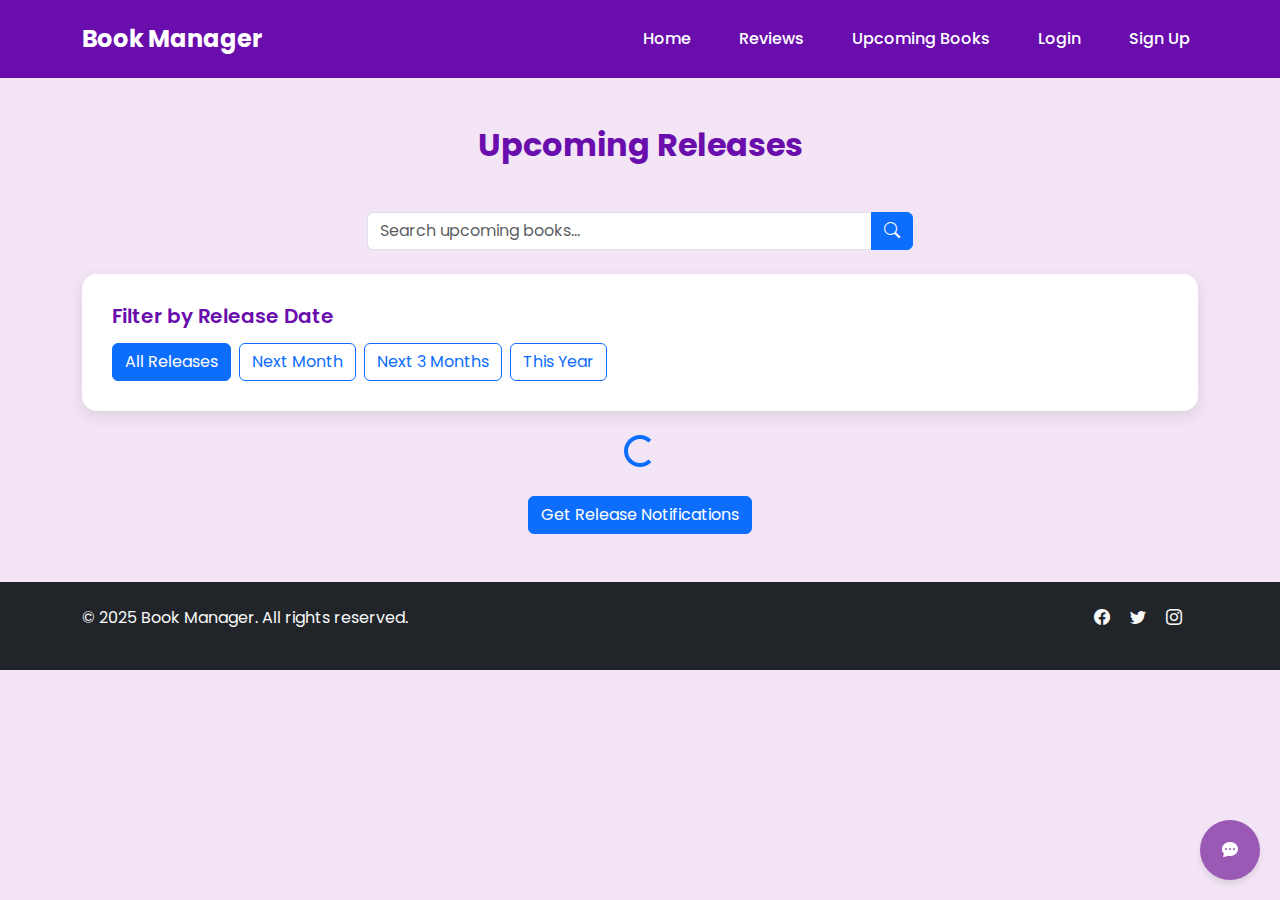
<file: upcoming.html>
<!DOCTYPE html>
<html lang="en">
<head>
    <meta charset="UTF-8">
    <meta name="viewport" content="width=device-width, initial-scale=1.0">
    <title>Book Manager - Upcoming Books</title>
    <link rel="stylesheet" href="bootstrap-5.3.3-dist/css/bootstrap.min.css">
    <link rel="stylesheet" href="style.css">
    <link href="https://fonts.googleapis.com/css2?family=Poppins:wght@300;400;500;600;700&display=swap" rel="stylesheet">
    <link rel="stylesheet" href="https://cdn.jsdelivr.net/npm/bootstrap-icons@1.7.2/font/bootstrap-icons.css">
    <!-- Add jQuery -->
    <script src="https://code.jquery.com/jquery-3.6.0.min.js"></script>
</head>
<body>
    <header>
        <nav class="navbar navbar-expand-lg navbar-dark">
            <div class="container">
                <a class="navbar-brand" href="index.html">Book Manager</a>
                <button class="navbar-toggler" type="button" data-bs-toggle="collapse" data-bs-target="#navbarNav" aria-controls="navbarNav" aria-expanded="false" aria-label="Toggle navigation">
                    <span class="navbar-toggler-icon"></span>
                </button>
                <div class="collapse navbar-collapse justify-content-end" id="navbarNav">
                    <ul class="navbar-nav">
                        <li class="nav-item">
                            <a class="nav-link" href="index.html">Home</a>
                        </li>
                        <li class="nav-item">
                            <a class="nav-link" href="reviews.html">Reviews</a>
                        </li>
                        <li class="nav-item">
                            <a class="nav-link active" href="upcoming.html">Upcoming Books</a>
                        </li>
                        <li class="nav-item user-nav-item" style="display: none;">
                            <a class="nav-link" href="profile.html">My Books</a>
                        </li>
                        <li class="nav-item logged-out">
                            <a class="nav-link" href="#" data-bs-toggle="modal" data-bs-target="#loginModal">Login</a>
                        </li>
                        <li class="nav-item logged-out">
                            <a class="nav-link" href="#" data-bs-toggle="modal" data-bs-target="#signupModal">Sign Up</a>
                        </li>
                        <li class="nav-item logged-in" style="display: none;">
                            <a class="nav-link" href="#" id="logoutBtn">Logout</a>
                        </li>
                        <li class="nav-item logged-in" style="display: none;">
                            <a class="nav-link" href="profile.html" id="profileBtn">
                                <i class="bi bi-person-circle"></i> <span id="userDisplayName">Profile</span>
                            </a>
                        </li>
                    </ul>
                </div>
            </div>
        </nav>
    </header>
    
    <main>
        <!-- Upcoming Books Section -->
        <section id="upcoming" class="py-5 fade-in">
            <div class="container">
                <h2 class="text-center mb-5">Upcoming Releases</h2>
                <div class="row mb-4">
                    <div class="col-md-6 offset-md-3">
                        <div class="input-group">
                            <input type="text" class="form-control" id="upcomingSearchInput" placeholder="Search upcoming books...">
                            <button class="btn btn-primary" type="button" id="upcomingSearchBtn">
                                <i class="bi bi-search"></i>
                            </button>
                        </div>
                    </div>
                </div>
                
                <div class="row mb-4">
                    <div class="col-12">
                        <div class="card">
                            <div class="card-body">
                                <h5 class="card-title">Filter by Release Date</h5>
                                <div class="d-flex flex-wrap gap-2">
                                    <button class="btn btn-outline-primary date-filter active" data-filter="all">All Releases</button>
                                    <button class="btn btn-outline-primary date-filter" data-filter="next-month">Next Month</button>
                                    <button class="btn btn-outline-primary date-filter" data-filter="next-quarter">Next 3 Months</button>
                                    <button class="btn btn-outline-primary date-filter" data-filter="next-year">This Year</button>
                                </div>
                            </div>
                        </div>
                    </div>
                </div>
                
                <div id="upcomingBooks" class="row">
                    <!-- Upcoming books will be loaded dynamically -->
                    <div class="col-12 text-center">
                        <div class="spinner-border text-primary" role="status">
                            <span class="visually-hidden">Loading...</span>
                        </div>
                    </div>
                </div>
                
                <div class="text-center mt-4">
                    <button id="notifyMeBtn" class="btn btn-primary">Get Release Notifications</button>
                </div>
            </div>
        </section>
    </main>

    <footer class="bg-dark text-light py-4">
        <div class="container">
            <div class="row">
                <div class="col-md-6">
                    <p>&copy; 2025 Book Manager. All rights reserved.</p>
                </div>
                <div class="col-md-6 text-md-end">
                    <a href="#" class="text-light me-3"><i class="bi bi-facebook"></i></a>
                    <a href="#" class="text-light me-3"><i class="bi bi-twitter"></i></a>
                    <a href="#" class="text-light me-3"><i class="bi bi-instagram"></i></a>
                </div>
            </div>
        </div>
    </footer>

    <!-- Login Modal -->
    <div class="modal fade" id="loginModal" tabindex="-1" aria-labelledby="loginModalLabel" aria-hidden="true">
        <div class="modal-dialog">
            <div class="modal-content">
                <div class="modal-header">
                    <h5 class="modal-title" id="loginModalLabel">Login</h5>
                    <button type="button" class="btn-close" data-bs-dismiss="modal" aria-label="Close"></button>
                </div>
                <div class="modal-body">
                    <form id="loginForm">
                        <div class="mb-3">
                            <label for="loginEmail" class="form-label">Email address</label>
                            <input type="email" class="form-control" id="loginEmail" required>
                        </div>
                        <div class="mb-3">
                            <label for="loginPassword" class="form-label">Password</label>
                            <input type="password" class="form-control" id="loginPassword" required>
                        </div>
                        <div class="mb-3 form-check">
                            <input type="checkbox" class="form-check-input" id="rememberMe">
                            <label class="form-check-label" for="rememberMe">Remember me</label>
                        </div>
                        <button type="submit" class="btn btn-primary">Login</button>
                        <div id="loginError" class="text-danger mt-2" style="display: none;"></div>
                    </form>
                </div>
            </div>
        </div>
    </div>

    <!-- Signup Modal -->
    <div class="modal fade" id="signupModal" tabindex="-1" aria-labelledby="signupModalLabel" aria-hidden="true">
        <div class="modal-dialog">
            <div class="modal-content">
                <div class="modal-header">
                    <h5 class="modal-title" id="signupModalLabel">Sign Up</h5>
                    <button type="button" class="btn-close" data-bs-dismiss="modal" aria-label="Close"></button>
                </div>
                <div class="modal-body">
                    <form id="signupForm">
                        <div class="mb-3">
                            <label for="signupName" class="form-label">Name</label>
                            <input type="text" class="form-control" id="signupName" required>
                        </div>
                        <div class="mb-3">
                            <label for="signupEmail" class="form-label">Email address</label>
                            <input type="email" class="form-control" id="signupEmail" required>
                        </div>
                        <div class="mb-3">
                            <label for="signupPassword" class="form-label">Password</label>
                            <input type="password" class="form-control" id="signupPassword" required>
                        </div>
                        <div class="mb-3">
                            <label for="confirmPassword" class="form-label">Confirm Password</label>
                            <input type="password" class="form-control" id="confirmPassword" required>
                        </div>
                        <button type="submit" class="btn btn-primary">Sign Up</button>
                        <div id="signupError" class="text-danger mt-2" style="display: none;"></div>
                    </form>
                </div>
            </div>
        </div>
    </div>

    <!-- Notification Modal -->
    <div class="modal fade" id="notificationModal" tabindex="-1" aria-labelledby="notificationModalLabel" aria-hidden="true">
        <div class="modal-dialog">
            <div class="modal-content">
                <div class="modal-header">
                    <h5 class="modal-title" id="notificationModalLabel">Get Release Notifications</h5>
                    <button type="button" class="btn-close" data-bs-dismiss="modal" aria-label="Close"></button>
                </div>
                <div class="modal-body">
                    <p>Select the upcoming books you'd like to be notified about when they're released:</p>
                    <form id="notificationForm">
                        <div id="notificationBooksList" class="mb-3">
                            <!-- Books will be loaded dynamically -->
                            <div class="text-center">
                                <div class="spinner-border text-primary" role="status">
                                    <span class="visually-hidden">Loading...</span>
                                </div>
                            </div>
                        </div>
                        <div class="mb-3">
                            <label for="notificationEmail" class="form-label">Email for notifications</label>
                            <input type="email" class="form-control" id="notificationEmail" required>
                        </div>
                        <button type="submit" class="btn btn-primary">Subscribe</button>
                    </form>
                </div>
            </div>
        </div>
    </div>

    <!-- Chat Box -->
    <div id="chatBox" class="chat-box">
        <div class="chat-header">
            <h6>Chat with us</h6>
            <button id="closeChatBox" class="btn-close"></button>
        </div>
        <div id="chatMessages" class="chat-messages"></div>
        <form id="chatForm">
            <input type="text" id="chatInput" placeholder="Type your message..." required>
            <button type="submit" class="btn btn-primary btn-sm">Send</button>
        </form>
    </div>

    <button id="openChatBox" class="btn chat-button">
        <i class="bi bi-chat-dots-fill text-white"></i>
    </button>

    <script src="bootstrap-5.3.3-dist/js/bootstrap.bundle.min.js"></script>
    <script src="script.js"></script>
    <script>
document.addEventListener('DOMContentLoaded', function() {
  console.log("Upcoming books page loaded");
  
  // Direct implementation for the upcoming books page - completely self-contained
  function displayRating(rating) {
    const fullStars = Math.floor(rating);
    const halfStar = rating % 1 >= 0.5;
    let stars = "";

    for (let i = 0; i < fullStars; i++) {
      stars += '<i class="bi bi-star-fill"></i> ';
    }

    if (halfStar) {
      stars += '<i class="bi bi-star-half"></i> ';
    }

    const emptyStars = 5 - Math.ceil(rating);
    for (let i = 0; i < emptyStars; i++) {
      stars += '<i class="bi bi-star"></i> ';
    }

    return stars;
  }

  function loadUpcomingBooksDirectly() {
    console.log("Loading upcoming books directly");
    $.ajax({
      url: "books.json",
      dataType: "json",
      success: function(data) {
        if (data && data.upcoming) {
          console.log("Upcoming books loaded successfully:", data.upcoming.length);
          
          const books = data.upcoming;
          $("#upcomingBooks").empty();

          // Display upcoming books
          books.forEach((book) => {
            const releaseDate = new Date(book.releaseDate);
            const formattedDate = releaseDate.toLocaleDateString("en-US", {
              year: "numeric",
              month: "short",
              day: "numeric",
            });

            const bookCard = `
              <div class="col-md-4 mb-4 book-card" data-category="${book.category}" data-id="${book.id}" data-release-date="${book.releaseDate}">
                <div class="card h-100">
                  <div class="position-relative">
                    <img src="${book.cover}" class="card-img-top" alt="${book.title}">
                    <span class="release-date-badge">Coming ${formattedDate}</span>
                  </div>
                  <div class="card-body">
                    <h5 class="card-title">${book.title}</h5>
                    <p class="card-text">By ${book.author}</p>
                    <p class="card-text">${book.description.substring(0, 100)}...</p>
                    <button class="btn btn-primary mt-3 view-upcoming-details" data-book-id="${book.id}">View Details</button>
                  </div>
                </div>
              </div>
            `;
            $("#upcomingBooks").append(bookCard);
          });

          // Initialize upcoming book detail handlers
          $(".view-upcoming-details").click(function() {
            const bookId = $(this).data("book-id");
            alert("Book details will be shown for ID: " + bookId + ". This is a simplified version for the direct loading script.");
          });

          // Initialize notification modal
          $("#notificationBooksList").empty();
          books.forEach((book) => {
            const releaseDate = new Date(book.releaseDate);
            const formattedDate = releaseDate.toLocaleDateString("en-US", {
              year: "numeric",
              month: "short",
              day: "numeric",
            });

            const bookItem = `
              <div class="form-check mb-2">
                <input class="form-check-input" type="checkbox" value="${book.id}" id="notify-${book.id}">
                <label class="form-check-label" for="notify-${book.id}">
                  "${book.title}" by ${book.author} (${formattedDate})
                </label>
              </div>
            `;

            $("#notificationBooksList").append(bookItem);
          });

          // Initialize date filters
          $(".date-filter").click(function() {
            const filter = $(this).data("filter");

            // Update active button
            $(".date-filter").removeClass("active");
            $(this).addClass("active");

            // Filter books by release date
            if (filter === "all") {
              $(".book-card").fadeIn();
            } else {
              const now = new Date();
              const oneMonth = new Date(now);
              oneMonth.setMonth(now.getMonth() + 1);

              const threeMonths = new Date(now);
              threeMonths.setMonth(now.getMonth() + 3);

              const endOfYear = new Date(now.getFullYear(), 11, 31);

              $(".book-card").each(function() {
                const releaseDate = new Date($(this).data("release-date"));

                if (filter === "next-month" && releaseDate <= oneMonth) {
                  $(this).fadeIn();
                } else if (filter === "next-quarter" && releaseDate <= threeMonths) {
                  $(this).fadeIn();
                } else if (filter === "next-year" && releaseDate <= endOfYear) {
                  $(this).fadeIn();
                } else if (filter !== "next-month" && filter !== "next-quarter" && filter !== "next-year") {
                  $(this).fadeIn();
                } else {
                  $(this).hide();
                }
              });
            }
          });

          // Initialize search functionality
          $("#upcomingSearchBtn").click(function() {
            const searchTerm = $("#upcomingSearchInput").val().toLowerCase();

            if (searchTerm.trim() === "") {
              $(".book-card").show();
              return;
            }

            $(".book-card").each(function() {
              const title = $(this).find(".card-title").text().toLowerCase();
              const author = $(this).find(".card-text").first().text().toLowerCase();
              const description = $(this).find(".card-text").last().text().toLowerCase();

              if (title.includes(searchTerm) || author.includes(searchTerm) || description.includes(searchTerm)) {
                $(this).show();
              } else {
                $(this).hide();
              }
            });
          });
        } else {
          console.error("No upcoming books found in data");
          $("#upcomingBooks").html('<div class="col-12"><div class="alert alert-warning">No upcoming books available at this time.</div></div>');
        }
      },
      error: function(xhr, status, error) {
        console.error("Error loading upcoming books:", error);
        console.error("Status:", status);
        console.error("Response:", xhr.responseText);
        $("#upcomingBooks").html('<div class="col-12"><div class="alert alert-danger">Failed to load upcoming books. Please try again later.</div></div>');
      }
    });
  }

  // Check if upcoming books are loaded after a short delay
  setTimeout(function() {
    if ($("#upcomingBooks .spinner-border").length) {
      loadUpcomingBooksDirectly();
    }
  }, 1000);

  // Initialize notification modal button
  $("#notifyMeBtn").click(function() {
    const modal = new bootstrap.Modal(document.getElementById("notificationModal"));
    modal.show();
  });
});
</script>
</body>
</html>
</file>
<file: style.css>
:root {
  --primary-color: #6a0dad;
  --secondary-color: #8e44ad;
  --accent-color: #9b59b6;
  --background-color: #f3e5f5;
  --text-color: #333333;
  --light-text-color: #ffffff;
}

body {
  font-family: "Poppins", sans-serif;
  background-color: var(--background-color);
  color: var(--text-color);
}

.navbar {
  background-color: var(--primary-color);
  padding: 1rem 0;
}

.navbar-brand {
  color: var(--light-text-color) !important;
  font-weight: 700;
  font-size: 1.5rem;
  text-decoration: none;
}

.navbar-nav {
  list-style: none;
  display: flex;
  gap: 2rem;
  margin: 0;
  padding: 0;
}

.nav-item {
  margin: 0;
  padding: 0;
}

.nav-link {
  color: var(--light-text-color) !important;
  text-decoration: none !important;
  font-weight: 500;
  padding: 0.5rem 1rem;
  transition: opacity 0.3s ease;
}

.nav-link:hover {
  opacity: 0.8;
}

.hero {
  background: linear-gradient(135deg, var(--primary-color), var(--secondary-color));
  padding: 120px 0;
  text-align: center;
  color: var(--light-text-color);
}

.hero h1 {
  font-size: 3.5rem;
  font-weight: 700;
  margin-bottom: 1rem;
  text-shadow: 2px 2px 4px rgba(0, 0, 0, 0.1);
}

.hero p {
  font-size: 1.25rem;
  margin-bottom: 2rem;
  opacity: 0.9;
}

.hero .btn-primary {
  background-color: var(--accent-color);
  border-color: var(--accent-color);
  font-size: 1.1rem;
  padding: 10px 30px;
  transition: all 0.3s ease;
}

.hero .btn-primary:hover {
  background-color: darken(var(--accent-color), 10%);
  transform: translateY(-2px);
  box-shadow: 0 4px 6px rgba(0, 0, 0, 0.1);
}

#features {
  background-color: var(--light-text-color);
  padding: 80px 0;
}

#features h2 {
  color: var(--primary-color);
  font-weight: 700;
  margin-bottom: 50px;
}

.card {
  border: none;
  border-radius: 15px;
  transition: all 0.3s ease;
  box-shadow: 0 5px 15px rgba(0, 0, 0, 0.1);
}

.card:hover {
  transform: translateY(-10px);
  box-shadow: 0 15px 30px rgba(0, 0, 0, 0.2);
}

.card-body {
  padding: 30px;
}

.card-title {
  color: var(--primary-color);
  font-weight: 600;
  margin-bottom: 15px;
}

#reviews,
#upcoming,
#my-books {
  background-color: var(--background-color);
  padding: 80px 0;
}

#reviews h2,
#upcoming h2,
#my-books h2 {
  color: var(--primary-color);
  font-weight: 700;
  margin-bottom: 50px;
}

.blockquote-footer {
  color: var(--primary-color);
}

.carousel-item .card {
  margin: 0 auto;
  max-width: 600px;
}

.carousel-control-prev,
.carousel-control-next {
  width: 5%;
  opacity: 1;
}

.carousel-control-prev-icon,
.carousel-control-next-icon {
  background-color: rgba(155, 89, 182, 0.7);
  border-radius: 50%;
  padding: 15px;
}

.carousel-control-prev {
  left: -40px;
}

.carousel-control-next {
  right: -40px;
}

.carousel-control-prev:hover .carousel-control-prev-icon,
.carousel-control-next:hover .carousel-control-next-icon {
  background-color: rgba(155, 89, 182, 0.9);
}

@media (max-width: 768px) {
  .carousel-control-prev,
  .carousel-control-next {
    width: 10%;
  }

  .carousel-control-prev {
    left: -20px;
  }

  .carousel-control-next {
    right: -20px;
  }

  .carousel-control-prev-icon,
  .carousel-control-next-icon {
    padding: 10px;
  }
}

.carousel-item .card {
  background-color: var(--light-text-color);
  border: 2px solid var(--primary-color);
}

.carousel-item .card-body {
  color: var(--text-color);
}

.carousel-item .blockquote-footer {
  color: var(--primary-color);
}

#contact {
  background-color: var(--light-text-color);
  padding: 80px 0;
}

#contact h2 {
  color: var(--primary-color);
  font-weight: 700;
  margin-bottom: 50px;
}

#contactForm .form-label {
  color: var(--primary-color);
  font-weight: 500;
}

#contactForm .form-control {
  border-radius: 10px;
  border: 2px solid #e0e0e0;
  transition: all 0.3s ease;
}

#contactForm .form-control:focus {
  border-color: var(--primary-color);
  box-shadow: 0 0 0 0.2rem rgba(106, 13, 173, 0.25);
}

#contactForm .btn-primary {
  background-color: var(--primary-color);
  border-color: var(--primary-color);
  padding: 10px 30px;
  font-weight: 500;
  transition: all 0.3s ease;
}

#contactForm .btn-primary:hover {
  background-color: var(--secondary-color);
  transform: translateY(-2px);
}

footer {
  background-color: var(--primary-color);
  color: var(--light-text-color);
  padding: 30px 0;
}

footer a {
  color: var(--light-text-color);
  transition: color 0.3s ease;
}

footer a:hover {
  color: var(--accent-color);
}

.chat-box {
  position: fixed;
  bottom: 20px;
  right: 20px;
  width: 300px;
  height: 400px;
  background-color: var(--light-text-color);
  border: none;
  border-radius: 15px;
  display: none;
  flex-direction: column;
  z-index: 1000;
  box-shadow: 0 5px 15px rgba(0, 0, 0, 0.1);
  overflow: hidden;
}

.chat-header {
  background-color: var(--primary-color);
  color: var(--light-text-color);
  padding: 15px;
  display: flex;
  justify-content: space-between;
  align-items: center;
  font-weight: 600;
}

.chat-messages {
  flex-grow: 1;
  overflow-y: auto;
  padding: 15px;
}

#chatForm {
  display: flex;
  padding: 15px;
  background-color: #f0f0f0;
}

#chatInput {
  flex-grow: 1;
  margin-right: 10px;
  border: none;
  border-radius: 20px;
  padding: 10px 15px;
}

#chatForm .btn-primary {
  border-radius: 20px;
  padding: 8px 15px;
}

.chat-button {
  position: fixed;
  bottom: 20px;
  right: 20px;
  z-index: 1000;
  background-color: var(--accent-color);
  border: none;
  border-radius: 50%;
  width: 60px;
  height: 60px;
  display: flex;
  justify-content: center;
  align-items: center;
  box-shadow: 0 4px 6px rgba(0, 0, 0, 0.1);
  transition: all 0.3s ease;
}

.chat-button:hover {
  transform: scale(1.1);
  background-color: var(--secondary-color);
}

@keyframes fadeIn {
  from {
    opacity: 0;
  }
  to {
    opacity: 1;
  }
}

.fade-in {
  animation: fadeIn 1s ease-in;
}

.modal-content {
  border-radius: 15px;
  border: none;
  box-shadow: 0 5px 15px rgba(0, 0, 0, 0.1);
}

.modal-header {
  background-color: var(--primary-color);
  color: var(--light-text-color);
  border-top-left-radius: 15px;
  border-top-right-radius: 15px;
}

.modal-title {
  font-weight: 600;
}

.modal-body {
  padding: 30px;
}

.modal .form-label {
  color: var(--primary-color);
  font-weight: 500;
}

.modal .form-control {
  border-radius: 10px;
  border: 2px solid #e0e0e0;
  transition: all 0.3s ease;
}

.modal .form-control:focus {
  border-color: var(--primary-color);
  box-shadow: 0 0 0 0.2rem rgba(106, 13, 173, 0.25);
}

.modal .btn-primary {
  background-color: var(--primary-color);
  border-color: var(--primary-color);
  padding: 10px 30px;
  font-weight: 500;
  transition: all 0.3s ease;
}

.modal .btn-primary:hover {
  background-color: var(--secondary-color);
  transform: translateY(-2px);
}

.carousel-indicators {
  position: absolute;
  bottom: -40px;
}

.carousel-indicators button {
  width: 10px !important;
  height: 10px !important;
  border-radius: 50% !important;
  background-color: rgba(155, 89, 182, 0.5) !important;
  border: none !important;
  margin: 0 5px !important;
}

.carousel-indicators button.active {
  background-color: var(--primary-color) !important;
}

.carousel-item {
  opacity: 0;
  transition: opacity 0.5s ease-in-out;
}

.carousel-item.active {
  opacity: 1;
}

#reviews {
  padding-bottom: 100px !important;
}

#reviewCarousel {
  position: relative;
  padding-bottom: 40px;
}

/* New styles for dynamic content */
.category-filter {
  border-color: var(--primary-color);
  color: var(--primary-color);
}

.category-filter.active {
  background-color: var(--primary-color);
  color: var(--light-text-color);
}

.book-card {
  transition: all 0.5s ease;
}

.book-card .card-img-top {
  height: 250px;
  object-fit: cover;
  border-top-left-radius: 15px;
  border-top-right-radius: 15px;
}

.notification {
  box-shadow: 0 5px 15px rgba(0, 0, 0, 0.2);
}

.user-message,
.support-message {
  margin-bottom: 10px;
  padding: 10px;
  border-radius: 10px;
}

.user-message {
  background-color: #e6f7ff;
  margin-left: 20px;
  border-top-right-radius: 0;
}

.support-message {
  background-color: #f0f0f0;
  margin-right: 20px;
  border-top-left-radius: 0;
}

.typing-indicator {
  color: #888;
  font-style: italic;
  margin-bottom: 10px;
}

/* Animation for book cards */
@keyframes bookHover {
  0% {
    transform: translateY(0);
  }
  50% {
    transform: translateY(-15px);
  }
  100% {
    transform: translateY(0);
  }
}

.book-card:hover {
  animation: bookHover 1s ease infinite;
}

/* Star rating hover effect */
.text-warning i {
  transition: transform 0.3s ease;
}

.text-warning:hover i {
  transform: scale(1.2);
}

/* Rating stars */
.rating-stars {
  font-size: 1.5rem;
  color: #ccc;
  cursor: pointer;
}

.rating-stars .bi-star-fill {
  color: #ffc107;
}

.rating-stars .bi-star:hover,
.rating-stars .bi-star-fill:hover {
  color: #ffc107;
}

/* User profile styles */
.avatar-circle {
  width: 100px;
  height: 100px;
  background-color: var(--primary-color);
  border-radius: 50%;
  display: flex;
  justify-content: center;
  align-items: center;
}

.initials {
  font-size: 2rem;
  color: white;
  font-weight: bold;
}

/* My Books section styles */
.nav-tabs .nav-link {
  color: var(--primary-color);
  font-weight: 500;
}

.nav-tabs .nav-link.active {
  color: var(--primary-color);
  font-weight: 600;
  border-bottom: 2px solid var(--primary-color);
}

.book-shelf-item {
  position: relative;
}

.remove-from-shelf {
  position: absolute;
  top: 10px;
  right: 10px;
  background-color: rgba(255, 255, 255, 0.8);
  border-radius: 50%;
  width: 30px;
  height: 30px;
  display: flex;
  justify-content: center;
  align-items: center;
  cursor: pointer;
  opacity: 0;
  transition: opacity 0.3s ease;
}

.book-shelf-item:hover .remove-from-shelf {
  opacity: 1;
}

/* Upcoming books section */
.release-date-badge {
  position: absolute;
  top: 10px;
  left: 10px;
  background-color: var(--primary-color);
  color: white;
  padding: 5px 10px;
  border-radius: 20px;
  font-size: 0.8rem;
}

/* Review list styles */
.review-list-item {
  border-bottom: 1px solid #eee;
  padding: 15px 0;
}

.review-list-item:last-child {
  border-bottom: none;
}

.review-meta {
  display: flex;
  justify-content: space-between;
  margin-bottom: 5px;
}

.review-book {
  font-weight: 600;
  color: var(--primary-color);
}

.review-date {
  color: #777;
  font-size: 0.9rem;
}

.review-text {
  margin-bottom: 10px;
}

.review-rating {
  color: #ffc107;
}

.review-author {
  font-style: italic;
  color: #555;
}
</file>
